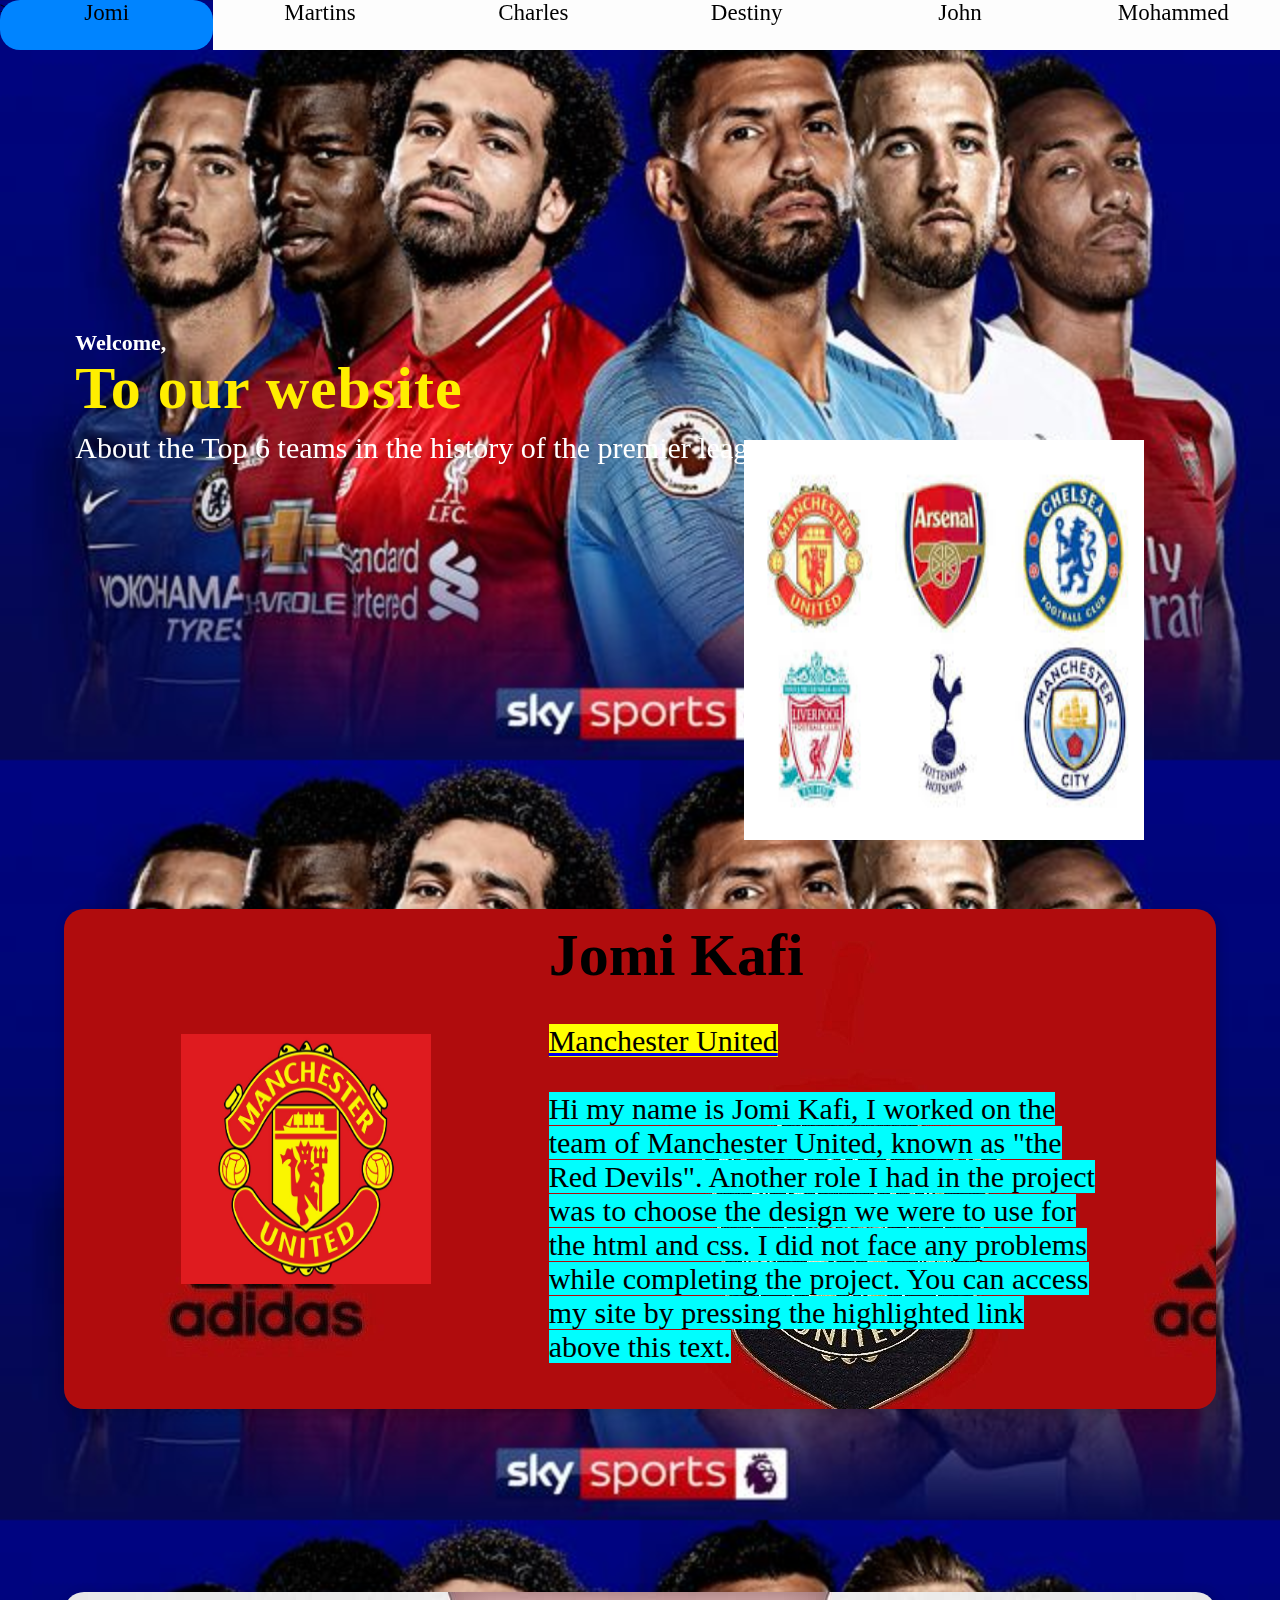
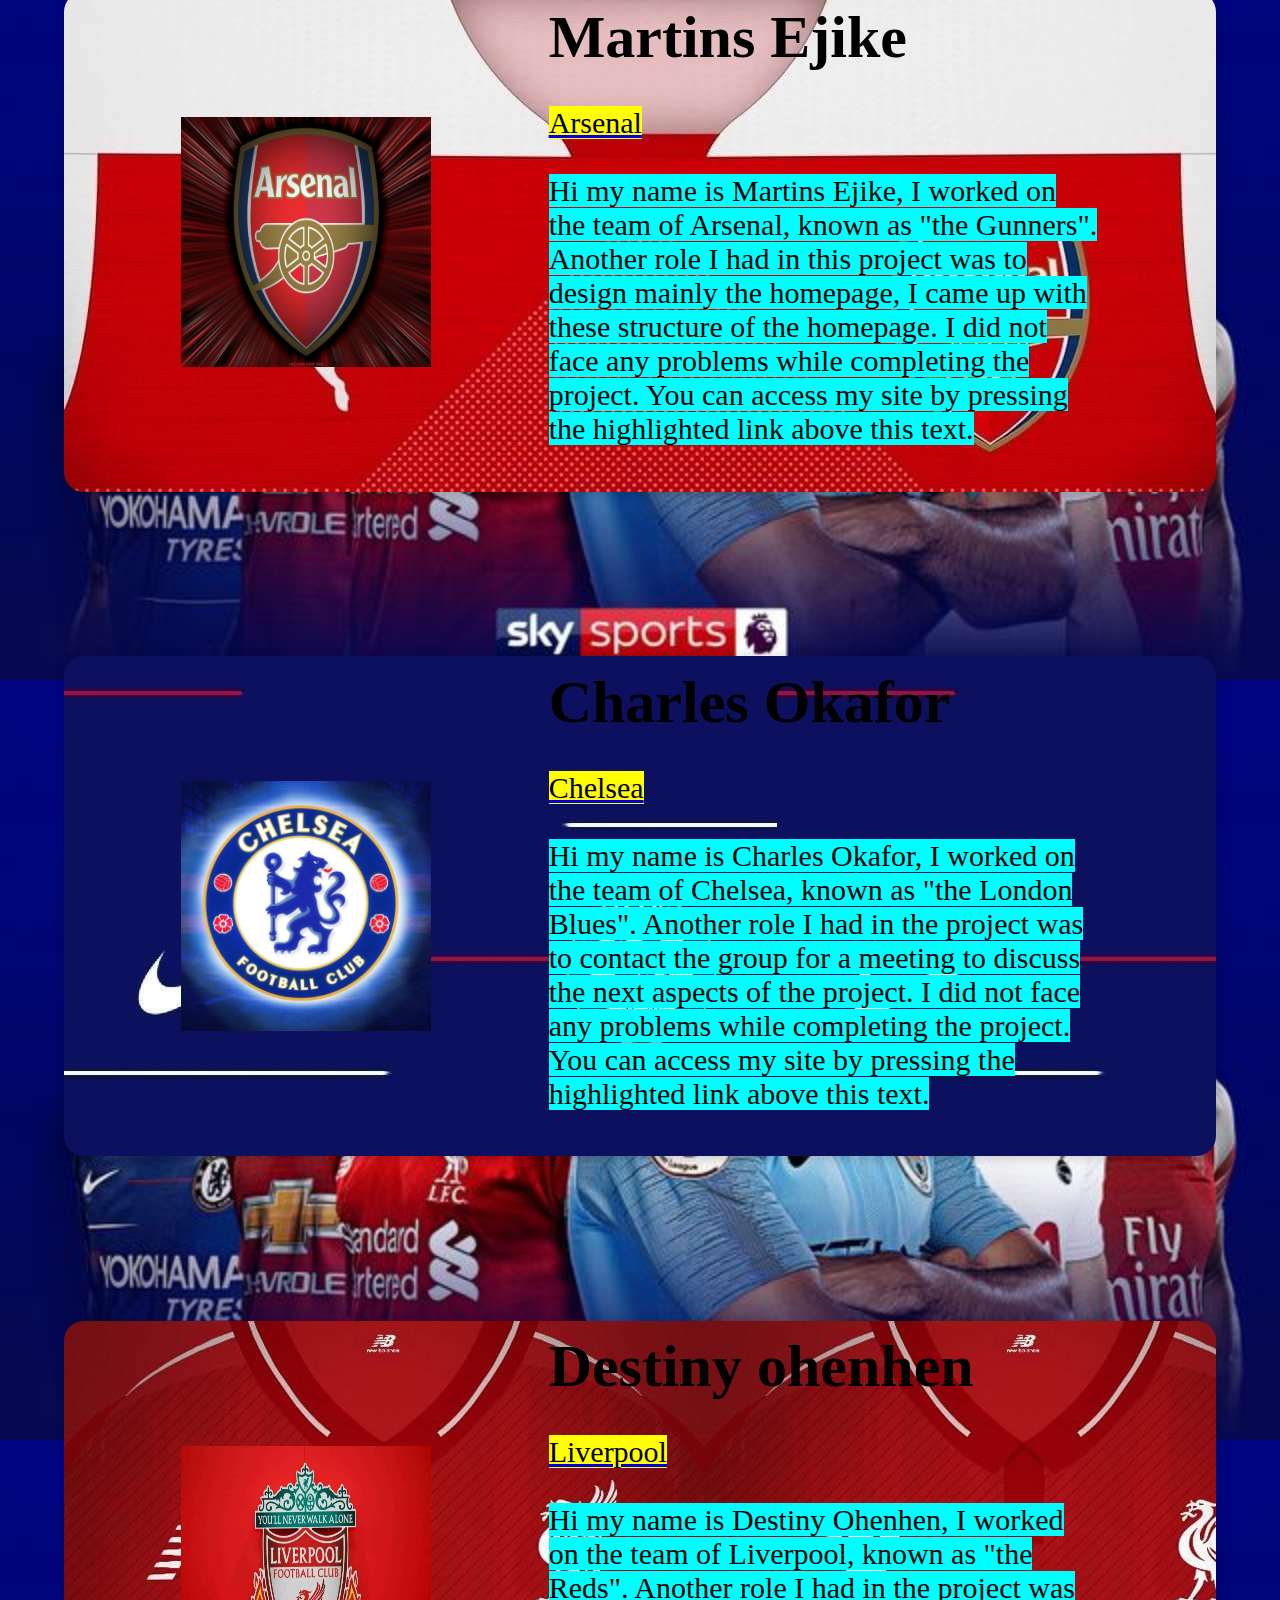
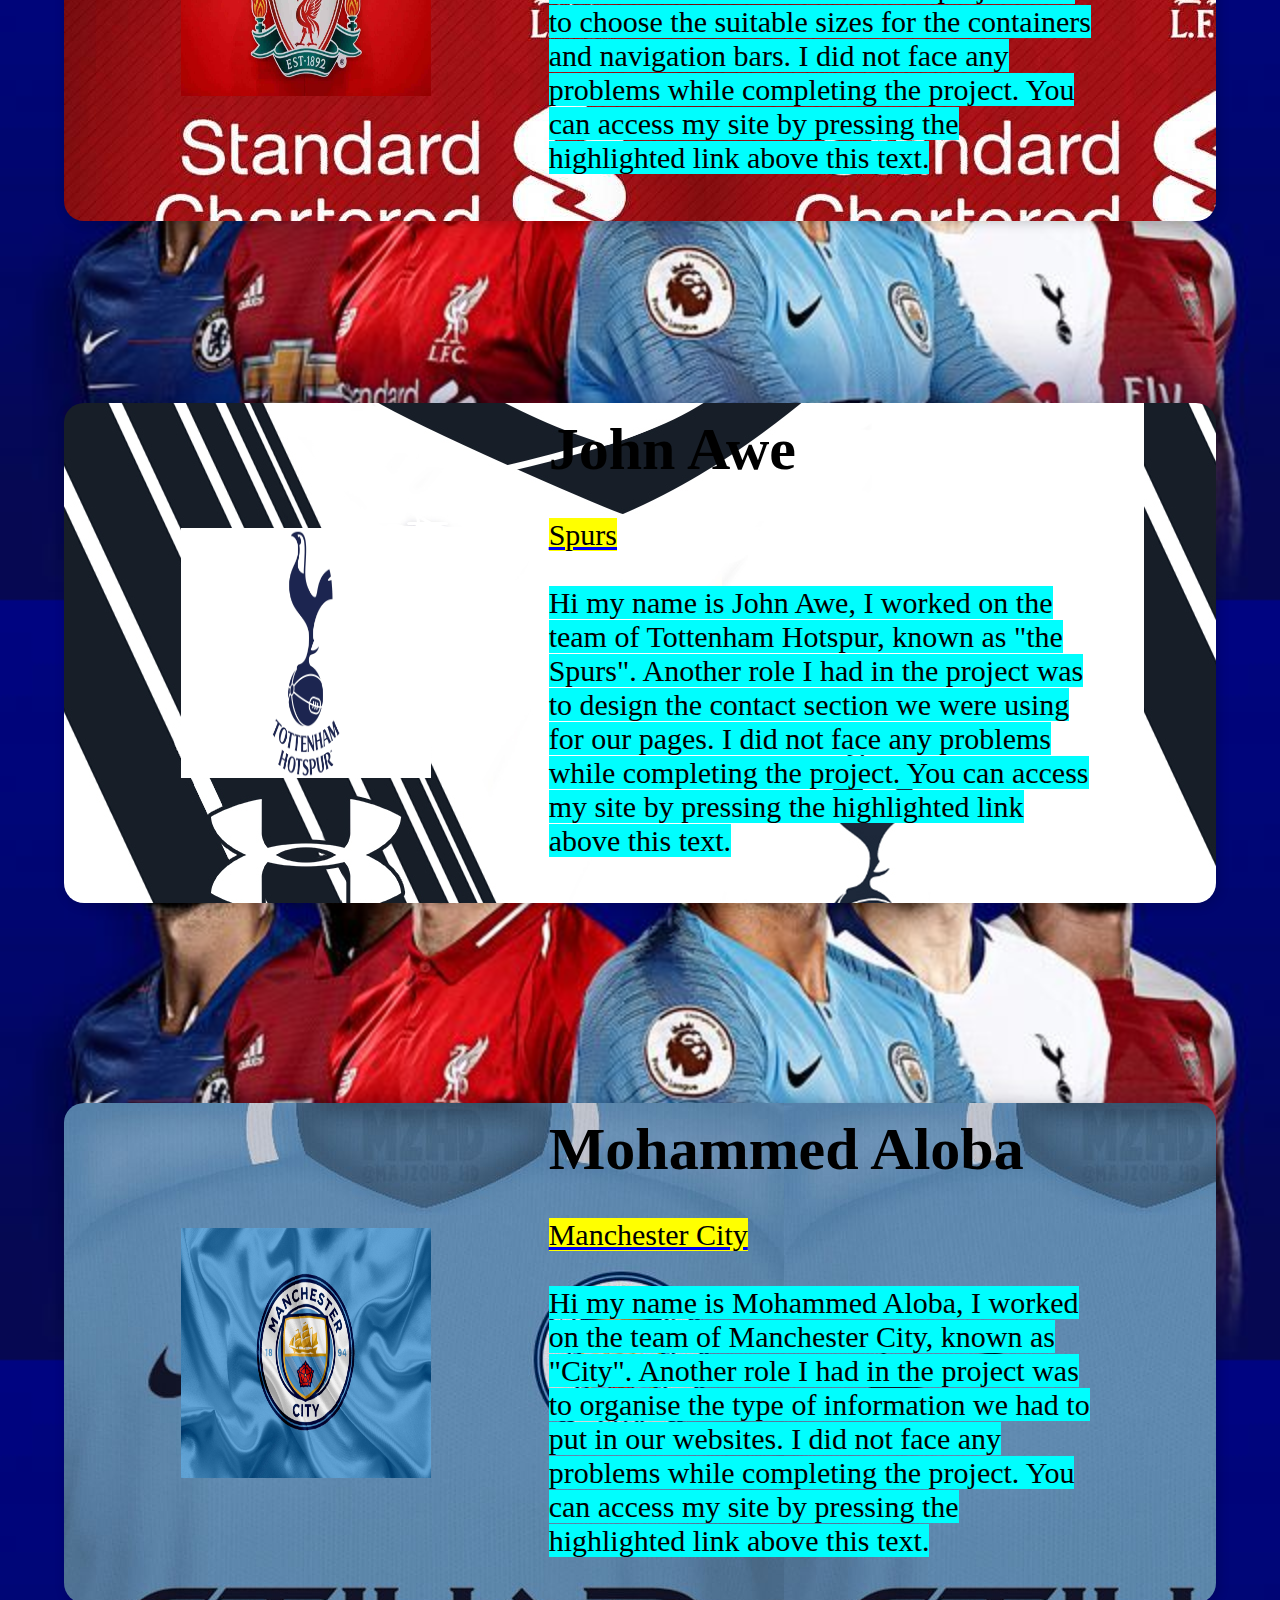
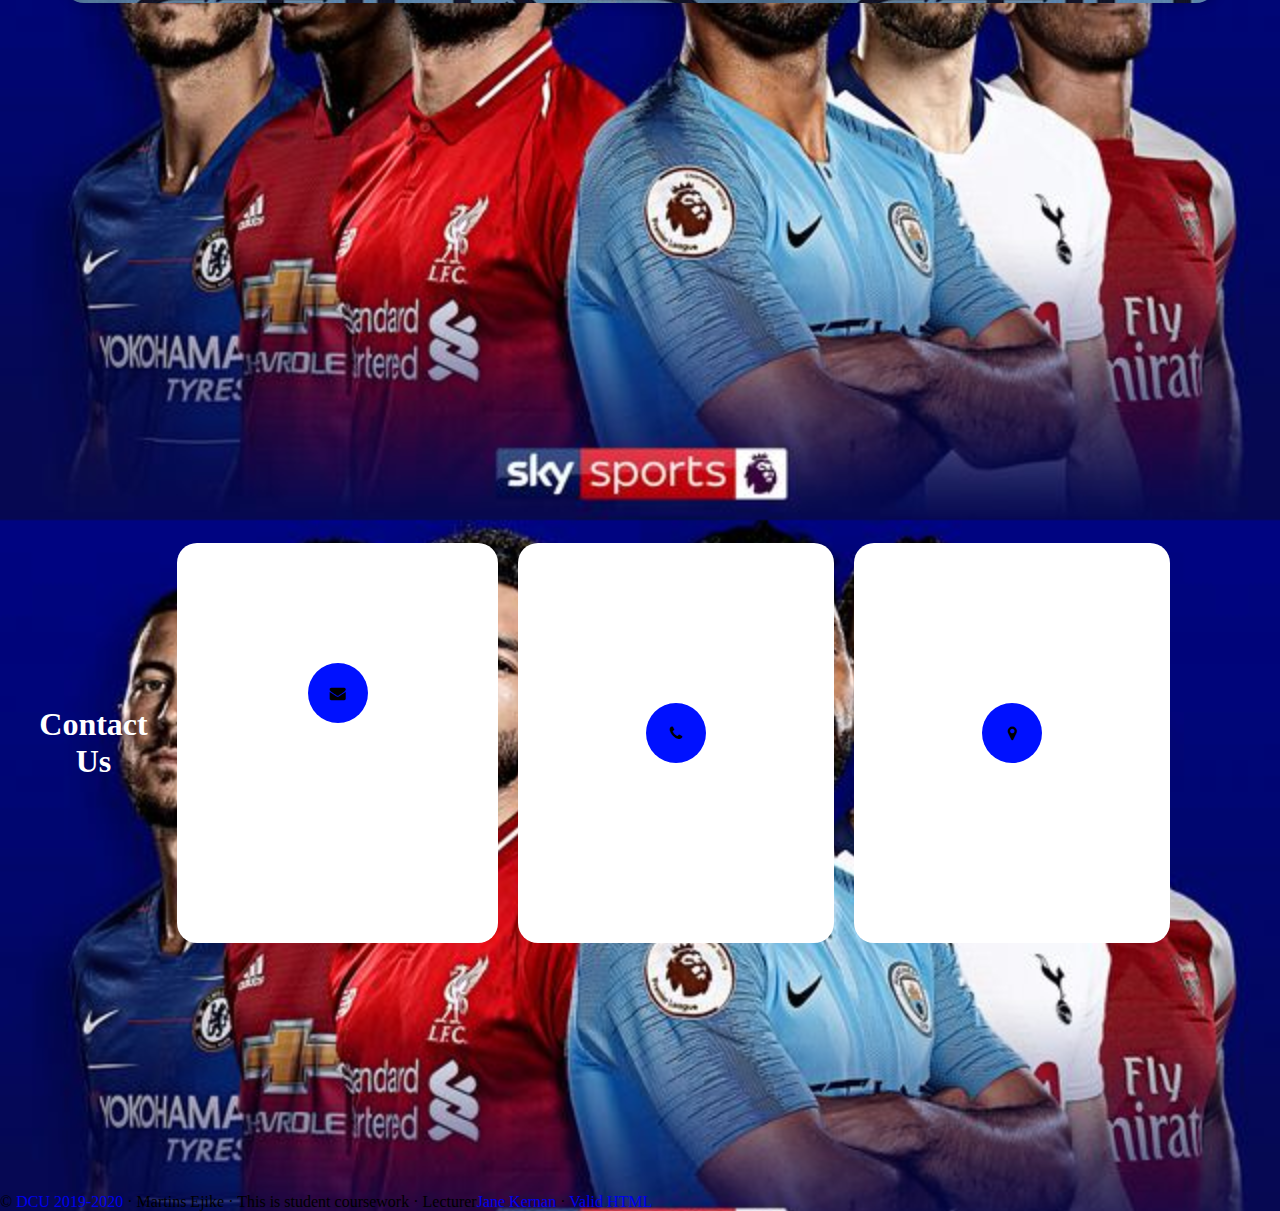
<file: grouphomepage/index.html>
<!DOCTYPE html>
<html lang="en-gb">

<head>
    <meta charset="UTF-8">
    <meta http-equiv="X-UA-Compatible" content="IE-edge">
    <!-- meta tag below is used for Internet Explorer and mobile devices -->
    <meta name="viewport" content="width=device-width, initial-scale=1">

    <title>Group Website</title>
    
    <link rel="stylesheet" href="css/layout.css" /> 
    <!--To get icons for contact section email, phone, location-->
    <link rel="stylesheet" href="https://cdnjs.cloudflare.com/ajax/libs/font-awesome/4.7.0/css/font-awesome.min.css">
</head>

<body>
    <section>
    <!--navigation------------>
        <nav>
            <!--menu-->
            <ul>
                <li><a href="#manunited">Jomi</a></li>
                <li><a href="#arsenal">Martins</a></li>
                <li><a href="#chelsea">Charles</a></li>
                <li><a href="#liverpool">Destiny</a></li>
                <li><a href="#spurs">John</a></li>
                <li><a href="#mancity">Mohammed</a></li>
            </ul>
        </nav>
    <!--text--------------------->
    <div class="text-container">
    <p>Welcome,</p>
    <p>To our website</p>
    <p>About the Top 6 teams in the history of the premier league</p>
    </div>
    <!--This section below I named with the help of my brother -->
    <!--model-(manutd)----------------->
        <img src="images/teams better.jpg" class="model" alt="model">>
    </section>
    <br><br><br><br><br><br><br><br>
   
            <div id="manunited" class="manunited-container">
                <img src="images/manu.jpg">
                <div class="manunited-text">
                <h1>Jomi Kafi</h1>
                <br>
                <a href="https://student.computing.dcu.ie/~ca106-116/groupwebsite-jomi/groupproject/Manchesterunited.html" style="text-decoration: underline;" target="null"><mark>Manchester United</mark></a>
                <br><br>
                <p><mark style="background-color:#00FEFE">Hi my name is Jomi Kafi, I worked on the team of Manchester United, known as "the Red Devils". Another role I had in the project was to choose the design we were to use for the html and css. I did not face any problems while completing the project. You can access my site by pressing the highlighted link above this text.</mark></p>
                <br>
                </div>
                 </div>  
        <br><br><br><br><br><br><br><br><br><br><br><br><br><br>
        <div id="arsenal" class="arsenal-container">
        <img src="images/arsenal.jpg">
         <div class="arsenal-text">
            <h1> Martins Ejike</h1>
            <br>
            <a href="https://student.computing.dcu.ie/~ca106-116/groupwebsite-martins/groupproject/arsenal.html" style="text-decoration: underline;" target="null"><mark>Arsenal</mark></a>
            <br><br>
            <p><mark style="background-color:#00FEFE">Hi my name is Martins Ejike, I worked on the team of Arsenal, known as "the Gunners". Another role I had in this project was to design mainly the homepage, I came up with these structure of the homepage. I did not face any problems while completing the project.  You can access my site by pressing the highlighted link above this text.</mark></p>
            <br>
            </div>
            </div>
            <br><br><br><br><br><br><br><br><br><br><br><br><br>
            <div id="chelsea" class="chelsea-container">
                <img src="images/chelsea.jpg">
                 <div class="chelsea-text">
                    <h1> Charles Okafor</h1>
                    <br>
                    <a href="https://student.computing.dcu.ie/~ca106-116/groupwebsite-charles/Chelsea.html" style="text-decoration: underline;" target="null"><mark>Chelsea</mark></a>
                    <br><br>
                    <p><mark style="background-color:#00FEFE">Hi my name is Charles Okafor, I worked on the team of Chelsea, known as "the London Blues". Another role I had in the project was to contact the group for a meeting to discuss the next aspects of the project. I did not face any problems while completing the project.  You can access my site by pressing the highlighted link above this text.</mark></p>
                    <br>
                    </div>
                    </div>
                    <br><br><br><br><br><br><br><br><br><br><br><br><br>
            <div id="liverpool" class="liverpool-container">
                <img src="images/liverpool.jpg">
                 <div class="liverpool-text">
                    <h1> Destiny ohenhen</h1>
                    <br>
                    <a href="https://student.computing.dcu.ie/~ca106-116/groupwebsite-destiny nosakhare/liverpool.html" style="text-decoration: underline;" target="null"><mark>Liverpool</mark></a>
                    <br><br>
                    <p><mark style="background-color:#00FEFE">Hi my name is Destiny Ohenhen, I worked on the team of Liverpool, known as "the Reds".  Another role I had in the project was to choose the suitable sizes for the containers and navigation bars. I did not face any problems while completing the project.  You can access my site by pressing the highlighted link above this text. </mark></p>
                    <br>
                    </div>
                    </div>
                    <br><br><br><br><br><br><br><br><br><br><br><br><br><br>
            <div id="spurs" class="spurs-container">
                <img src="images/spurs.jpg">
                 <div class="spurs-text">
                    <h1> John Awe</h1>
                    <br>
                    <a href="https://student.computing.dcu.ie/~ca106-116/groupwebsite-john/groupproject/tottenhamhotspur.html" style="text-decoration: underline;" target="null"><mark>Spurs</mark></a>
                    <br><br>
                    
                    <p><mark style="background-color:#00FEFE">Hi my name is John Awe, I worked on the team of Tottenham Hotspur, known as "the Spurs".  Another role I had in the project was to design the contact section we were using for our pages. I did not face any problems while completing the project.  You can access my site by pressing the highlighted link above this text.</mark></p>
                    <br>
                    </div>
                    </div>
                    <br><br><br><br><br><br><br><br><br><br><br><br><br><br><br>
            <div id="mancity" class="mancity-container">
                <img src="images/mancity.jpg">
                 <div class="mancity-text">
                    <h1> Mohammed Aloba</h1>
                    <br>
                    <a href="https://student.computing.dcu.ie/~ca106-116/groupwebsite-mohhamed/groupproject/manchester_city.html" style="text-decoration: underline;" target="null"><mark>Manchester City</mark></a>
                    <br><br>
                    <p><mark style="background-color:#00FEFE">Hi my name is Mohammed Aloba, I worked on the team of Manchester City, known as "City".  Another role I had in the project was to organise the type of information we had to put in our websites. I did not face any problems while completing the project.  You can access my site by pressing the highlighted link above this text.</mark></p>
                    <br>
                    </div>
                    </div>
                    <br><br><br><br><br><br><br><br><br><br><br><br><br><br><br>
        <!--contact-section----------->
        <div id=contact class="contact-info">
        <!--contact-text-------------->
        <div class="contact-text">
        <h1>Contact Us</h1>
        </div>
            <div class="card">
                <i class="card-icon fa fa-envelope"></i>
                <p>chukwuemeka.ejike2@mail.dcu.ie</p>
                <p>mohhamed.aloba2@mail.dcu.ie</p>
                <p>charles.okafor2@mail.dcu.ie</p>
                <p>nosakhare.ohenhen2@mail.dcu.ie</p>
                <p>jomi.kafi2@mail.dcu.ie</p>
            </div>

                <div class="card">
                    <i class="card-icon fa fa-phone"></i>
                    <p>0894786423</p>
                </div>

                    <div class="card">
                        <i class="card-icon fa fa-map-marker"></i>
                        <p>Dublin, Ireland</p>
                    </div>
        </div>
    <footer id= "footer-layout">
            <p> &copy; <a href="dcu.ie/">DCU 2019-2020</a>
            <span class="footer-separator">&middot;</span>
            <span class="footer-text">Martins Ejike</span> <span class="footer-separator">&middot;</span> <span class="footer-text">This is student coursework</span> <span class="footer-separator">&middot;</span> <span class="footer-text">Lecturer<a href="http://www.computing.dcu.ie/~jkernan">Jane Kernan</a></span> <span class="footer-separator">&middot;</span> <span class="footer-text">
 <a href="http://validator.w3.org/check?uri=referer" title="W3C HTML Validation Service" >Valid HTML</a><br/>
 
    </span> </p>
    <!-- Note that the link to the validator above will only produce results when your page is uploaded to the server, and you click on the link from the browser.-->
    </footer>
 </main>
</body>

</html>
</file>
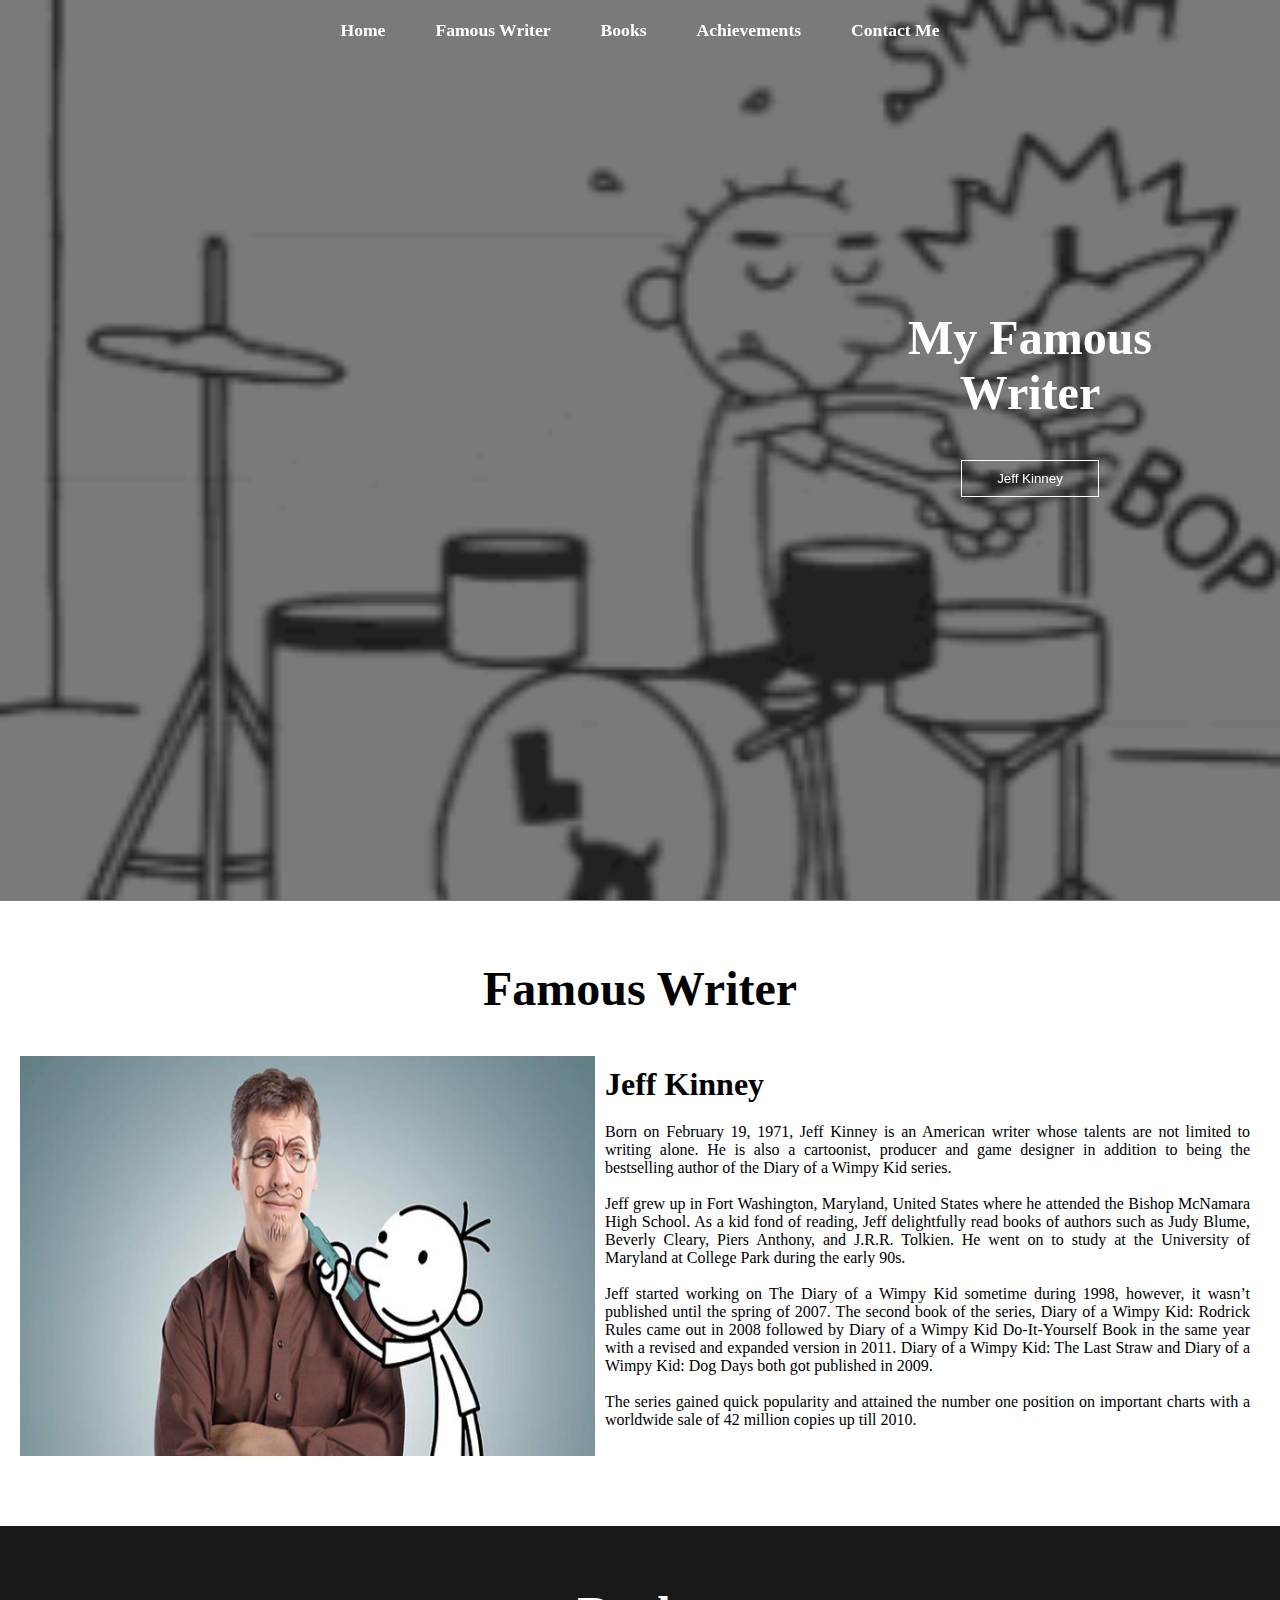
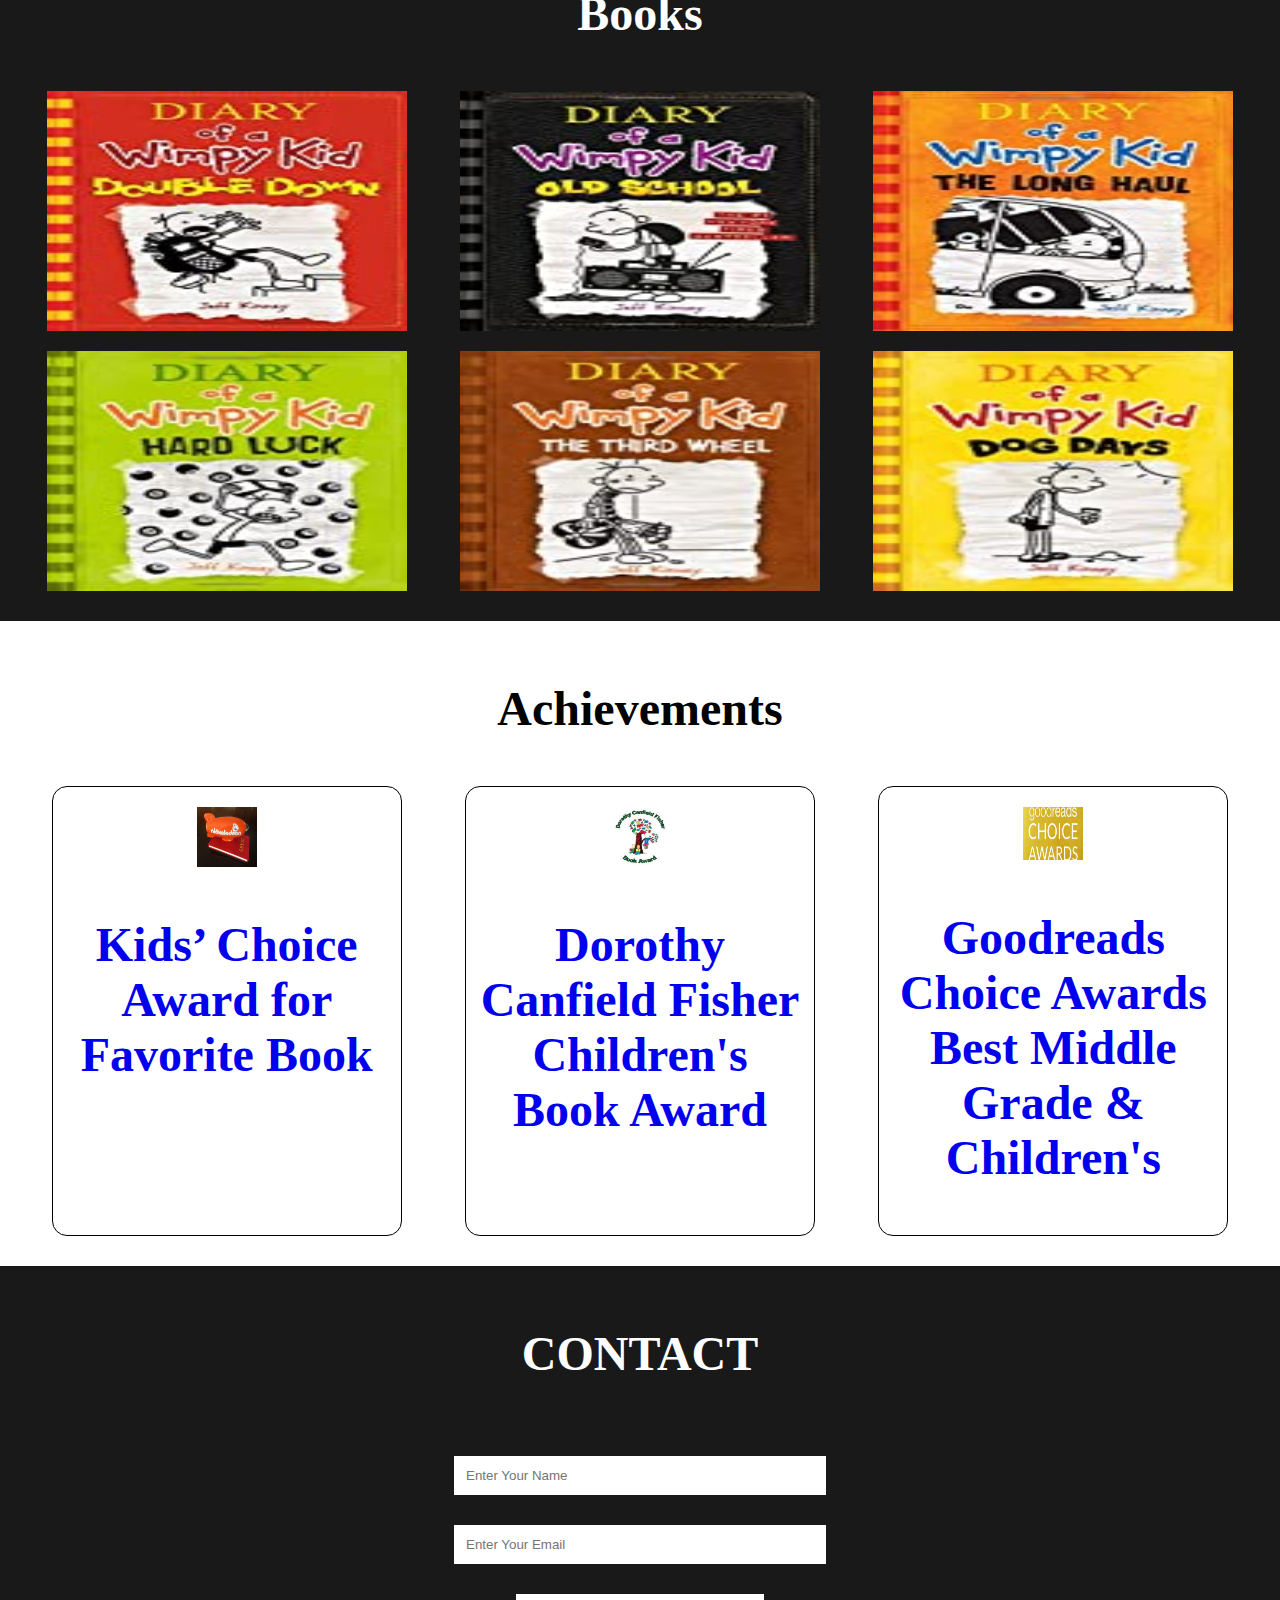
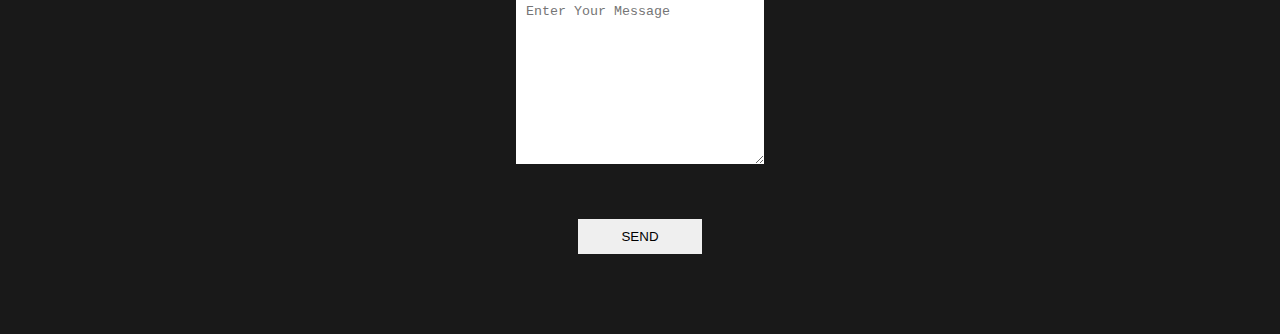
<file: jeffKinney/index.html>
<!DOCTYPE html>
<html lang="en">
<head>
    <meta charset="UTF-8">
    <meta name="viewpoint" content="width=device-width, initial-scale=1.0">
    <title>My Famous Writer</title>
    <link rel="stylesheet" href="style.css">
    <link rel="stylesheet" media="screen and (max-width:800px)" 
    href="tablet.css">
    <link rel="stylesheet" media="screen and (max-width:530px)" 
    href="phone.css">
</head>
<body>
    <nav class= "navbar">
        <ul>
            <li><a href="#home">Home</a></li>
            <li><a href="#famouswriter">Famous Writer</a></li>
            <li><a href="#books">Books</a></li>
            <li><a href="#achievements">Achievements</a></li>
            <li><a href="#contact">Contact Me</a></li>
        </ul>
    </nav>

    <section id="home">
        <div class="main">
            <h1 class="headings">My Famous <br> Writer</h1>
            <button class="btn" >
                Jeff Kinney
            </button></div>  
        </div>

    </section>
    <section id="famouswriter">
        <h1 class="headings">Famous Writer</h1>
        <div id="pic">
            <img src="images/jeff-kinney.jpg" alt="">
            <div id="intro">
                <h2>Jeff Kinney</h2>
                <p> Born on February 19, 1971, Jeff Kinney is an American writer whose talents are not limited to writing alone. He is also a cartoonist, producer and game designer in addition to being the bestselling author of the Diary of a Wimpy Kid series.</p> <br>
                <p> Jeff grew up in Fort Washington, Maryland, United States where he attended the Bishop McNamara High School. As a kid fond of reading, Jeff delightfully read books of authors such as Judy Blume, Beverly Cleary, Piers Anthony, and J.R.R. Tolkien. He went on to study at the University of Maryland at College Park during the early 90s.</p> <br>
                <p>Jeff started working on The Diary of a Wimpy Kid sometime during 1998, however, it wasn’t published until the spring of 2007. The second book of the series, Diary of a Wimpy Kid: Rodrick Rules came out in 2008 followed by Diary of a Wimpy Kid Do-It-Yourself Book in the same year with a revised and expanded version in 2011. Diary of a Wimpy Kid: The Last Straw and Diary of a Wimpy Kid: Dog Days both got published in 2009. </p> <br>
                <p>The series gained quick popularity and attained the number one position on important charts with a worldwide sale of 42 million copies up till 2010.</p>
            </div>
        </div>
    </section>

    <section id="books">
        <h1 class="headings"> Books </h1>
        <div class="gallery">
            <img src="images/wimpy1.jpg" alt="">
            <img src="images/wimpy2.jpg" alt="">
            <img src="images/wimpy3.jpg" alt="">
            <img src="images/wimpy4.jpg" alt="">
            <img src="images/wimpy5.jpg" alt="">
            <img src="images/wimpy6.jpg" alt="">
        </div>
    </section>

    <section id="achievements">
        <h1 class="headings">Achievements</h1>
        <div class="row">
            <div class="box">
                <img src="images/award1.jpg" alt="">
                <a href="https://www.adweek.com/galleycat/jeff-kinney-wins-author-of-the-year-award-at-2012-children%E2%80%99s-choice-book-awards/52272#:~:text=Wimpy%20Kid%20series%20author%20and,gala%20in%20New%20York%20City." target="_blank">
                <h2 class="headings">Kids’ Choice Award for Favorite Book</h2></a> 
            </div>
            <div class="box">
                <img src="images/award2.jpg" alt="">
                <a href="https://elanevincorreia.weebly.com/authors-accomplishments.html" target="_blank">
                <h2 class="headings">Dorothy Canfield Fisher Children's Book Award</h2></a>
            </div>
            <div class="box">
                <img src="images/award3.jpg" alt="">
                <a href="https://www.cbcbooks.org/2015/12/01/bestselling-diary-of-a-wimpy-kid-author-jeff-kinney-brings-laughter-and-literacy-around-the-world/" target="_blank">
                <h2 class="headings">Goodreads Choice Awards Best Middle Grade & Children's</h2></a>
            </div>
        </div>

    </section>

    <section id="contact">
        <h1 class="headings">CONTACT</h1>
        <form action="" class="form">
            <input type="text" name="" class="input" placeholder="Enter Your Name">
            <input type="email" name="email" class ="input" placeholder="Enter Your Email">
            <textarea name="msg" id="msg" cols="30" rows="10" placeholder="Enter Your Message"></textarea>
            <input type="submit" value="SEND" id="send">
        </form>
    </section>
</body>
</html>
</file>
<file: grouphomepage/css/layout.css>
body  {
    padding: 0px;
    margin: 0px;
    background-image: url(../images/homepage.jpg);
    background-size: 100%;
}
ul{
    list-style: none;
}
a{
    text-decoration: none;
}
section {
    width: 100px;
    height: 95vh;
    background-repeat: no-repeat;
    background-size: cover;
  }
/*I got help from my brother for this section*/
* {
    box-sizing: border-box;
    margin: 0;
    padding: 0;

}
/*I learned how to style the navigation bar from this site https://www.w3schools.com/howto/howto_css_fixed_menu.asp.  */
#nav {
    color: rgb(255, 253, 253);
    width: 100%;
    height: 50px;
    position: absolute;
    top: 0;


}

nav ul {
    display: flex;
    position: fixed;
    top: 0;
    width: 100%;
    height: 50px;
    padding: 0;
    margin: 0;
    list-style: none;
    text-align: center;
}
nav li {
    display: inline-block;
    background: rgb(253, 253, 253);
    width: 100%;

}

nav a{
    color: rgb(0, 0, 0);
    text-decoration: none;
    font-family: Lato;
    font-size: 23px;
    width: 100px;
    padding: 15px;
    transition: 0.4s;
}
nav li:hover  {
    background: rgb(0, 132, 255);
    border-radius: 20px;
}
/* I learnt how to structure containers from this page source https://www.w3schools.com/howto/howto_css_fixed_menu.asp.*/
.text-container p:nth-child(1){
    font-family: calibri;
    font-weight: bold;
    color:rgb(255, 255, 255);
    font-size: 22px;
}
.text-container p:nth-child(2) {
    font-family: calibri;
    font-weight: bold;
    letter-spacing: 1px;
    color: rgb(255, 238, 0);
    font-size: 60px;
}
.text-container p:nth-child(3) {
    font-family: myriad pro regular;
    color:rgb(255, 255, 255);
    font-size: 30px;
    line-height: 30px;
}
.text-container p{
    line-height: 0px;
    margin: 45px 0px 25px;
}
.text-container{
    position: absolute;
    left: 13%;
    top: 42%;
    transform: translate(-13%, -42%);
}
.model{
    height:400px;
    width: 400px;
    position: absolute;
    bottom:60px;
    left:80%;
    transform:translateX(-70%);
}
.manunited-container{
    width:90%;
    height:500px;
    background-image:url(../images/jomi.jpg);
    border-radius:20px;
    box-shadow: 2px 2px 12px rgba(0,0,0,0.2);
    display: flex;
    margin:-7% auto 20px auto;
    justify-content: space-evenly;
    align-items: center;
}
.manunited-container img{
    height:250px;
    width: 250px;
    justify-content: space-evenly

}
.manunited-text{
    width:550px;
    font-size: 30px;
}
.manunited-text p:nth-child(1){
    color: rgb(255, 255, 255);
    font-family: myriad pro;
    font-weight:bold;
    font-size:28px;
    line-height:0px;
}
.manunited-text p:nth-child(2){
    color: rgb(255, 251, 0);
    font-size:13px;
    font-family: myriad pro;
    font-weight: bold;
    line-height:5px;
}
.manunited-text p:nth-child(3),
.manunited-text p:nth-child(4) {
    color: rgb(0, 0, 0);
    font-family: calibri;
    font-size: 16px;
}
.arsenal-container{
    width:90%;
    height:500px;
    background-image:url(../images/ma.jpg);
    border-radius:20px;
    box-shadow: 2px 2px 12px rgba(0,0,0,0.2);
    display: flex;
    margin:-7% auto 20px auto;
    justify-content: space-evenly;
    align-items: center;
}
.arsenal-container img{
    height:250px;
    width: 250px;
    justify-content: space-evenly

}
.arsenal-text{
    width:550px;
    font-size: 30px;
}
.arsenal-text p:nth-child(1){
    color: black;
    font-family: myriad pro;
    font-weight:bold;
    font-size:28px;
    line-height:0px;
}
.arsenal-text p:nth-child(2){
    color: rgb(255, 251, 0);
    font-size:13px;
    font-family: myriad pro;
    font-weight: bold;
    line-height:5px;
}
.arsenal-text p:nth-child(3),
.arsenal-text p:nth-child(4) {
    color: rgb(0, 0, 0);
    font-family: calibri;
    font-size: 16px;
}
.chelsea-container{
    width:90%;
    height:500px;
    background-image:url(../images/charles.jpg);
    border-radius:20px;
    box-shadow: 2px 2px 12px rgba(0,0,0,0.2);
    display: flex;
    margin:-7% auto 20px auto;
    justify-content: space-evenly;
    align-items: center;
}
.chelsea-container img{
    height:250px;
    width: 250px;
    justify-content: space-evenly

}
.chelsea-text{
    width:550px;
    font-size: 30px;
}
.chelsea-text p:nth-child(1){
    color: black;
    font-family: myriad pro;
    font-weight:bold;
    font-size:28px;
    line-height:0px;
}
.chelsea-text p:nth-child(2){
    color: rgb(255, 251, 0);
    font-size:13px;
    font-family: myriad pro;
    font-weight: bold;
    line-height:5px;
}
.chelsea-text p:nth-child(3),
.chelsea-text p:nth-child(4) {
    color: rgb(0, 0, 0);
    font-family: calibri;
    font-size: 16px;
}
.liverpool-container{
    width:90%;
    height:500px;
    background-image:url(../images/destiny.jpg);
    border-radius:20px;
    box-shadow: 2px 2px 12px rgba(0,0,0,0.2);
    display: flex;
    margin:-7% auto 20px auto;
    justify-content: space-evenly;
    align-items: center;
}
.liverpool-container img{
    height:250px;
    width: 250px;
    justify-content: space-evenly

}
.liverpool-text{
    width:550px;
    font-size: 30px;
}
.liverpool-text p:nth-child(1){
    color: black;
    font-family: myriad pro;
    font-weight:bold;
    font-size:28px;
    line-height:0px;
}
.liverpool-text p:nth-child(2){
    color: rgb(255, 251, 0);
    font-size:13px;
    font-family: myriad pro;
    font-weight: bold;
    line-height:5px;
}
.liverpool-text p:nth-child(3),
.liverpool-text p:nth-child(4) {
    color: rgb(0, 0, 0);
    font-family: calibri;
    font-size: 16px;
}
.spurs-container{
    width:90%;
    height:500px;
    background-image:url(../images/john.jpg);
    border-radius:20px;
    box-shadow: 2px 2px 12px rgba(0,0,0,0.2);
    display: flex;
    margin:-7% auto 20px auto;
    justify-content: space-evenly;
    align-items: center;
}
.spurs-container img{
    height:250px;
    width: 250px;
    justify-content: space-evenly

}
.spurs-text{
    width:550px;
    font-size: 30px;
}
.spurs-text p:nth-child(1){
    color: black;
    font-family: myriad pro;
    font-weight:bold;
    font-size:28px;
    line-height:0px;
}
.spurs-text p:nth-child(2){
    color: rgb(255, 251, 0);
    font-size:13px;
    font-family: myriad pro;
    font-weight: bold;
    line-height:5px;
}
.spurs-text p:nth-child(3),
.spurs-text p:nth-child(4) {
    color: rgb(0, 0, 0);
    font-family: calibri;
    font-size: 16px;
}
.mancity-container{
    width:90%;
    height:500px;
    background-image:url(../images/mohammed.jpg);
    border-radius:20px;
    box-shadow: 2px 2px 12px rgba(0,0,0,0.2);
    display: flex;
    margin:-7% auto 20px auto;
    justify-content: space-evenly;
    align-items: center;
}
.mancity-container img{
    height:250px;
    width: 250px;
    justify-content: space-evenly

}
.mancity-text{
    width:550px;
    font-size: 30px;
}
.mancity-text p:nth-child(1){
    color: black;
    font-family: myriad pro;
    font-weight:bold;
    font-size:28px;
    line-height:0px;
}
.mancity-text p:nth-child(2){
    color: rgb(255, 251, 0);
    font-size:13px;
    font-family: myriad pro;
    font-weight: bold;
    line-height:5px;
}
.mancity-text p:nth-child(3),
.mancity-text p:nth-child(4) {
    color: rgb(0, 0, 0);
    font-family: calibri;
    font-size: 16px;
}
.des{
    padding: 15px;
    text-align: center;
    background-color: coral;
}
/*Contact section, info, text some bits from this youtube video https://www.youtube.com/watch?v=7uEqQx4S50E&t=368s */

.contact-info{
    min-height: 100vh;
    align-items: center;
    display: flex;
    width: 100%;
    max-width: 1200px;
    align-items: center;
    justify-content: center;
    padding: 0 20px;
}
.contact-text h1{
    color: white;
    text-align: center;
    padding: 10px;
}
/*I found out how to place a card structure from this site https://www.w3schools.com/howto/howto_css_fixed_menu.asp.*/
.card{
    background: rgb(255, 255, 255);
    padding: 0 20px;
    margin: 0 10px;
    width: calc(33% - 20px);
    height: 400px;
    display: flex;
    flex-direction: column;
    justify-content: center;
    align-items: center;
    border-radius:20px;
    cursor: pointer;
}

.card-icon{
    font-size: 28px;
    background:  rgb(0, 17, 255);
    width: 60px;
    height: 60px;
    text-align: center;
    line-height: 60px  !important;
    border-radius: 50%;
    transition: 0.3 linear;
}
.card:hover .card-icon{
    background: none;
    color: rgb(224, 0, 0);
    transform: scale(1.6);
}
.card p{
    margin-top: 20px;
    font-weight: 300;
    letter-spacing: 2px;
    max-height: 0;
    opacity: 0;
    transition: 0.3s linear;
}
.card:hover p{
    max-height: 40px;
    opacity: 1;
}
.footer-layout{
    background-color:rgb(255, 38, 0) ;
}
</file>
<file: jeffKinney/style.css>
*{
    margin: 0;
    padding: 0;
    box-sizing: border-box;
}
html{
    scroll-behavior: smooth; /* Make scrolling fluent */
}

/* Navbar */
.navbar{
    display: flex;
    justify-content: center;
    align-items: center;
    background-color: rgba(0, 0, 0, 0.5);
    position: sticky;
    top: 0;
    
}
.navbar ul{
    display: flex;
    list-style: none;
    margin: 20px 0px;
}
.navbar ul li{
    font-family: century;
    font-size: 1.1rem;
    font-weight: bold;
}
.navbar ul li a{
    text-decoration: none;
    color: white;
    padding: 8px 25px;
    transition: all .5s ease;
}
.navbar ul li a:hover{
    background-color: white;
    color: black;
    box-shadow: 0 0 10px white;
}
/* Home Section */
#home{
    display: flex;
    flex-direction: column;
    background-color: rgba(0, 0, 0, 0.5);
    height: 840px;
    justify-content: center;
    align-items: center;
    color: white;
}

#home::before{
    content: "";
    position: absolute;
    top: 0;
    right: 0;
    background: url('Wimpykid.gif') no-repeat center center/cover;
    height: 900px;
    width: 100%;
    z-index: -1;
    opacity: .8; /* to make image a bit transparent */
}
.main{
    display: flex;
    flex-direction: column;
    /* border = 1px solid white; */
    align-items: center;
    position: absolute;
    top: 30%;
    right: 10%;
}
.headings {
    font-family: century;
    font-size: 3rem;
    text-align: center;
    margin: 40px 0px;
}

.btn{
    padding: 10px 35px;
    background-color: transparent;
    border: 1px solid white;
    color: white;
    outline: none;
    transition: .6s ease;
}
.btn:hover{
    cursor: pointer;
    background-color: white;
    color: black;
    box-shadow: 0 0 5px white, 0 0 10px white, 0 0 15px white;
    font-weight: bold;
}

/* famous writer Section */
#famouswriter{
    display: flex;
    flex-direction: column;
    box-sizing: border-box;
    padding: 20px;
    margin-bottom: 50px;
}
#pic{
    display: flex;
}
#pic img{
    width: 575px;
    height: 400px;
}
#intro{
    display: flex;
    flex-direction: column;
    text-align: justify;
    padding: 10px;
}
#intro h2{
    font-size: 2rem;
    margin-bottom: 20px;
}

/* Books Section */
#books{
    display: flex;
    flex-direction: column;
    background-color: rgba(0, 0, 0, 0.9);
    color: white;
    align-items: center;
    padding: 20px;

}
.gallery{
    display: flex;
    flex-wrap: wrap;
    justify-content: space-around;
    box-sizing: border-box;
}
.gallery img{
    width: 360px;
    height: 240px;
    margin: 10px;
}

/* Achievements section */ 

#achievements{
    display: flex;
    flex-direction: column;
    padding: 20px;
}
a:link {
    text-decoration: none;
  }
.row{
    display: flex;
    justify-content: space-around; /* to add space around the rows*/
    flex-wrap: wrap;
    box-sizing: border-box;
}
.box{
    display: flex;
    flex-direction: column;
    width: 350px;
    height: 450px;
    border: 1px solid black;
    margin: 10px;
    align-items: center;
    text-align: justify;
    padding: 10px;
    border-radius: 15px;
    background: linear-gradient(to top, rgb(0, 0, 0) 50%, white 50%);
    background-size: 100% 200%;
    transition: all .8s;
}
.box:hover{
    background-position: left bottom;
    color: white;
    border: none;
    box-shadow: 0 0 20px rgb(0, 0, 0);
    
}
.box img{
    width: 80px;
    height: 80px;
    background-color: white;
    padding: 10px;
}

/* Contacts Section */
#contact{
    display: flex;
    flex-direction: column;
    box-sizing: border-box;
    background-color: rgba(0, 0, 0, 0.9);
    color: white;
    padding: 20px;
}
.form{
    display: flex;
    flex-direction: column;
    box-sizing: border-box;
    align-items: center;
    margin: 20px 0px;
}
.input{
    padding: 12px;
    margin: 15px;
    width: 30%;
    border: none;
    outline: none;
}

#msg{
    width: 20%;
    padding: 10px;
    margin: 15px;
    border: none;
    outline: none;
}
#send{
    padding: 10px;
    width: 10%;
    margin: 40px;
    border: none;
    outline: none;
}
#send:hover{
    cursor: pointer;
    box-shadow: 0 0 10px white;
}
</file>
<file: jeffKinney/tablet.css>
/* Navbar Section */
.navbar ul{
    flex-wrap: wrap;
    justify-content: center;
}

/* Headings Section */
.heading{
    font-size: 2.5rem;
}

/* Famous Writer Section */
#pic{
    flex-direction: column;
    align-items: center;
}
#pic img{
    width: 475px;
    height: 300px;
}
#intro h2{
    text-align: center;
    padding: 10px;
}

/* Contact Section */
.input{
    width: 60%;
}

#msg{
    width: 55%;
}
#send{
    width: 20%;
}
</file>
<file: jeffKinney/phone.css>
/* Home Section */
#home{
    height: 820px;
}
.headings{
    font-size: 1.7rem;
}
/* Famous Writer Section */
#pic img{
    width: 300px;
    height: 175px;
}
#intro h2{
    font-size: 1.5rem;
}
/* Books */
.gallery img{
    width: 250px;
    height: 150px;
    margin: 10px;
}
/* Contacts Section */
.input{
    width: 80%;
}
#msg{
    width: 70%;
}
#send{
    width: 20%;
}
</file>
